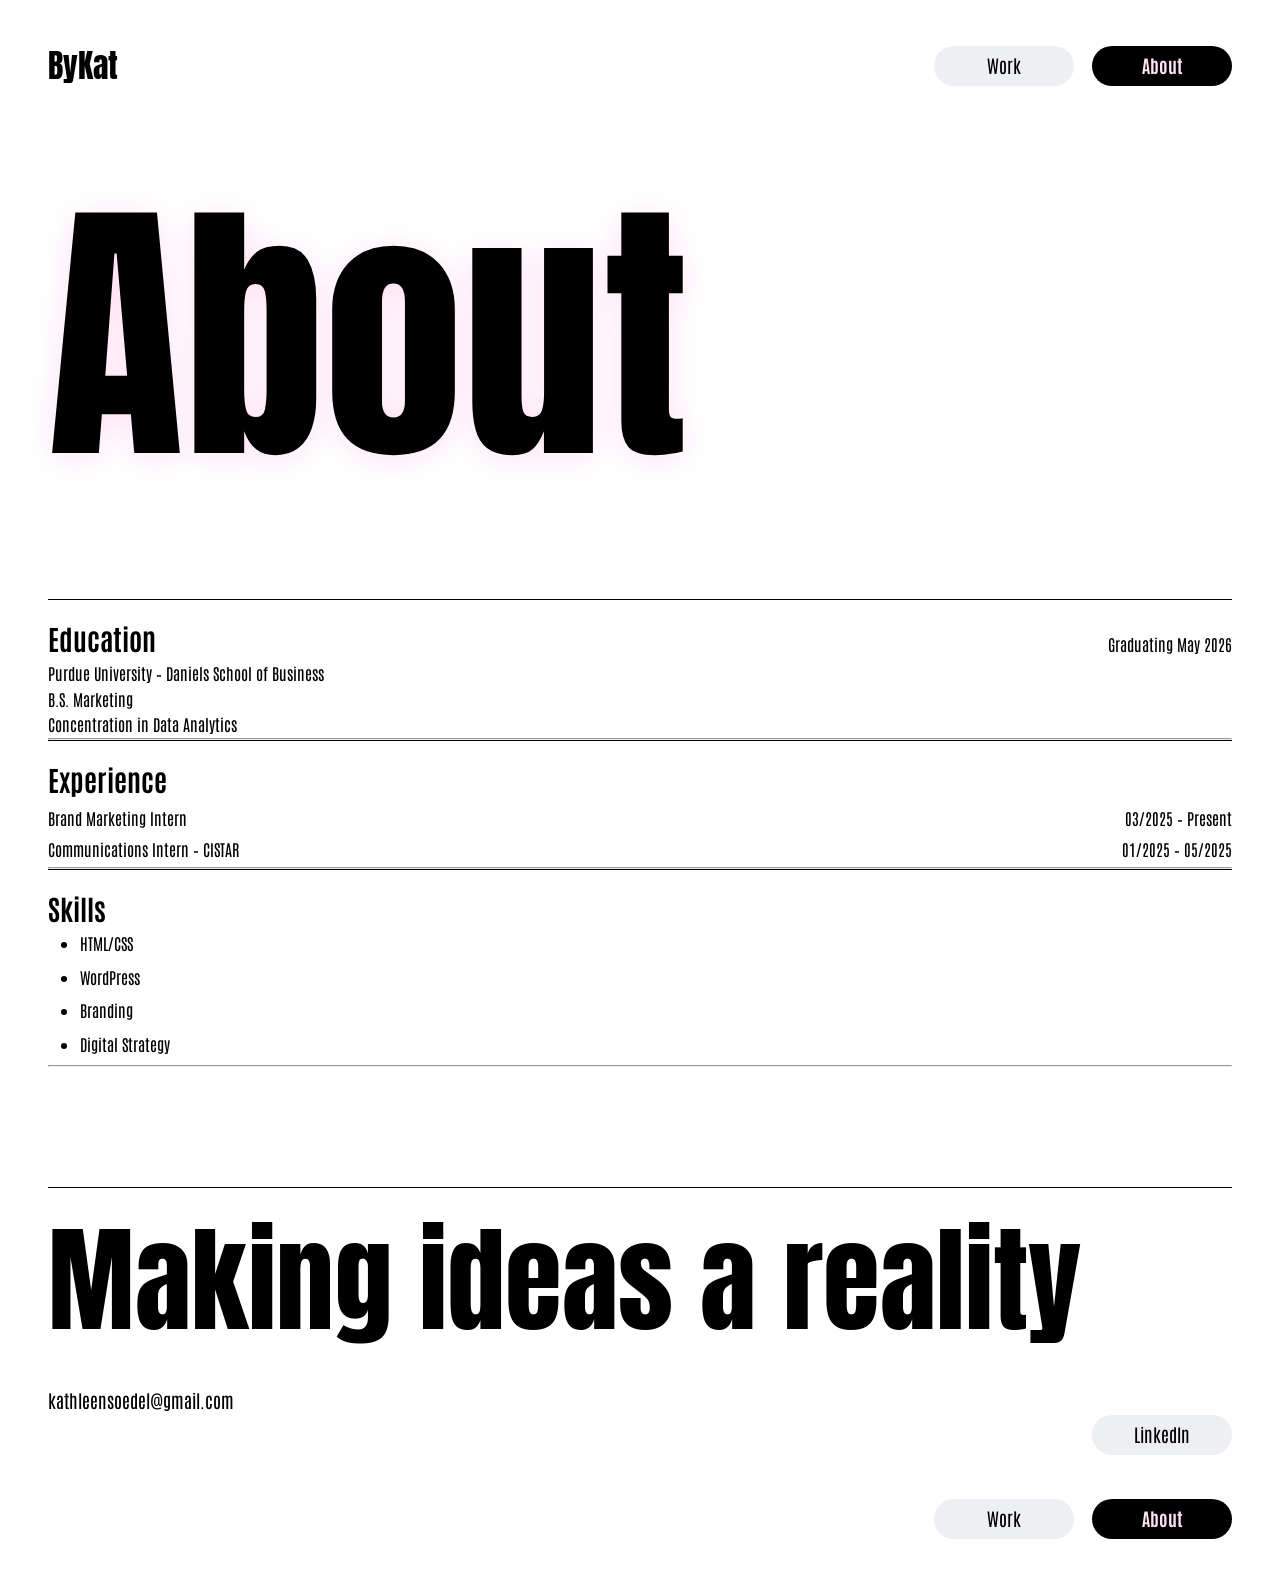
<file: about.html>
<!DOCTYPE html> 
<html lang="en">
<head>
  <meta charset="UTF-8" />
  <meta name="viewport" content="width=device-width, initial-scale=1.0" />
  <title>About</title>
  <link rel="stylesheet" href="styles.css" />
  <link href="https://fonts.googleapis.com/css2?family=Anton&family=Antonio:wght@400;700&display=swap" rel="stylesheet">
</head>
<body>
  <header class="navbar">
    <div class="logo">ByKat</div>
    <nav>
      <ul class="nav-links">
        <li><a href="index.html" class="nav-btn">Work</a></li>
        <li><a href="about.html" class="nav-btn active">About</a></li>
      </ul>
    </nav>
  </header>

  <main class="about-main">
    <section class="hero">About</section>

    <section class="about-section">
      <div class="section-header">
        <h2>Education</h2>
        <p class="section-date">Graduating May 2026</p>
      </div>
      <p>Purdue University – Daniels School of Business</p>
      <p>B.S. Marketing</p>
      <p>Concentration in Data Analytics</p>
    </section>

    <hr />

    <section class="about-section">
      <div class="section-header">
        <h2>Experience</h2>
      </div>
      <div class="job-entry">
        <div>
          <p>Brand Marketing Intern</p>
          <p>Communications Intern – CISTAR</p>
        </div>
        <div class="job-dates">
          <p>03/2025 – Present</p>
          <p>01/2025 – 05/2025</p>
        </div>
      </div>
    </section>

    <hr />

    <section class="about-section">
      <div class="section-header">
        <h2>Skills</h2>
      </div>
      <ul class="skills-list">
        <li>HTML/CSS</li>
        <li>WordPress</li>
        <li>Branding</li>
        <li>Digital Strategy</li>
      </ul>
    </section>

    <hr />
  </main>

  <footer class="footer-body">
    <div class="footer-left">
      <div class="footer-text">Making ideas a reality</div>
      <div class="footer-email">kathleensoedel@gmail.com</div>
    </div>
    <div class="footer-nav">
      <a href="https://www.linkedin.com/in/kathleen-soedel-81b916248/" class="linkedin-btn" target="_blank" rel="noopener noreferrer">LinkedIn</a>
      <ul class="nav-links">
        <li><a href="index.html" class="nav-btn">Work</a></li>
        <li><a href="about.html" class="nav-btn active">About</a></li>
      </ul>
    </div>
  </footer>
</body>
</html>
</file>
<file: styles.css>
/* Reset and Base Styles */
* {
  box-sizing: border-box;
  margin: 0;
  padding: 0;
}

body {
  font-family: 'Antonio', sans-serif;
  background-color: #ffffff;
  color: #000000;
  line-height: 1.6;
  padding: 0 48px;
}

img {
  max-width: 100%;
  height: auto;
  display: block;
}

/* Typography */
.logo {
  font-family: 'Anton', sans-serif;
  font-size: 32px;
}

.hero {
  font-family: 'Anton', sans-serif;
  font-size: 280px;
  text-shadow: 0px 4px 32px #FFE2F3;
  margin-bottom: 40px;
}

/* Navigation */
.navbar {
  display: flex;
  justify-content: space-between;
  align-items: center;
  padding-top: 40px;
  padding-bottom: 20px;
}

.nav-links {
  display: flex;
  gap: 18px;
  list-style: none;
}

.nav-btn {
  display: inline-flex;            /* Ensures consistent sizing */
  justify-content: center;
  align-items: center;
  width: 140px;
  height: 40px;
  border-radius: 20px;
  border: none;
  font-size: 18px;
  font-family: 'Antonio', sans-serif;
  cursor: pointer;
  background-color: #EEEFF2;
  color: #000000;
  text-decoration: none;           /* Removes underline */
  transition: background-color 0.3s ease, color 0.3s ease;
}

.nav-btn:hover {
    background-color: #FFE2F3;
    color: #000000;
}

.nav-btn.active {
  background-color: #000000;
  color: #FFE2F3;
  font-weight: bold;
}


/* Tabs */
.tabs {
  display: flex;
  gap: 64px;
  margin-bottom: 16px
}

.tab-btn {
  border: none;
  font-size: 18px;
  font-family: 'Antonio', sans-serif;
  cursor: pointer;
  background-color: #ffffff;
  color: #808080;
  transition: background-color 0.3s ease, color 0.3s ease;
}

.tab-btn.active {
  background-color: #ffffff;
  color: #000000;
  font-weight: bold;
}

.tab-btn.active::before {
    content: '[';
    margin: 0 4px;
}
.tab-btn.active::after {
    content: ']';
  margin: 0 4px;
}

/* Project List */
.project-list {
  display: flex;
  flex-direction: column;
  gap: 48px;
}

.project-card {
  display: flex;
  justify-content: space-between;
  align-items: center;
  border-top: 1px solid #000000;
  padding-bottom: 24px;
}

.project-info h2 {
  font-family: 'Anton', sans-serif;
  font-size: 48px;
  margin-top: 8px;
}

.project-info p {
  font-family: 'Antonio', sans-serif;
  font-size: 32px;
  margin-top: 8px;
}

.project-meta {
  display: flex;
  gap: 8px;
  margin-top: 64px;
  font-family: 'Antonio', sans-serif;
  font-size: 18px;
  color: #000000;
}

.project-meta span.value {
  color: #808080;
;
}

.project-img {
  width: 320px;
  height: auto;
  cursor: pointer;
}

/* Footer */

.footer-body {
  display: flex;
  justify-content: space-between;
  align-items: flex-start;
  margin-top: 120px;
  border-top: 1px solid #000000;
  flex-wrap: wrap;
}

.footer-left {
  display: flex;
  flex-direction: column;
  align-items: flex-start;
}

.footer-text {
  font-family: 'Anton', sans-serif;
  font-size: 116px;
}

.footer-email {
  font-family: 'Antonio', sans-serif;
  font-size: 18px;
  color: #000000;
  margin-top: 12px;
}

.footer-nav {
  display: flex;
  flex-direction: column;
  align-items: flex-end;
  justify-content: flex-end;
  text-align: right;
  gap: 12px;
  margin-left: auto;
  margin-bottom: 32px;
}

.footer-nav .nav-links {
  display: flex;
  gap: 18px;
}

.linkedin-btn {
    display: inline-flex;            /* Ensures consistent sizing */
  justify-content: center;
  align-items: center;
    width: 140px;
  height: 40px;
  border-radius: 20px;
  border: none;
  font-size: 18px;
  font-family: 'Antonio', sans-serif;
  margin-bottom: 32px;
  cursor: pointer;
  text-align: center;
  background-color: #EEEFF2;
  color: #000000;
  text-decoration: none;
  transition: background-color 0.3s ease, color 0.3s ease;
}

.linkedin-btn:hover {
    background-color: #000000;
    color: #FFE2F3;
}


.section-header {
  display: flex;
  justify-content: space-between;
  align-items: baseline;
  border-top: 1px solid #000000;
  padding-top: 16px;
}

.section-header h2 {
  font-size: 28px;
  font-weight: bold;
  margin: 0;
}

.section-date {
  font-size: 16px;
  font-family: 'Antonio', sans-serif;
}

.job-entry {
  display: flex;
  justify-content: space-between;
  gap: 2rem;
}

.job-entry p {
  margin: 0.3rem 0;
}

.job-dates {
  text-align: right;
}

.skills-list {
  padding-left: 32px;
  margin: 0;
}

.skills-list li {
  margin-bottom: 0.5rem;
  font-family: 'Antonio', sans-serif;
}

/* Responsive */
@media (max-width: 1024px) {
  .hero {
    font-size: 180px;
  }

  .footer-text {
    font-size: 72px;
  }
}

@media (max-width: 768px) {
  .hero {
    font-size: 120px;
  }

  .navbar {
    flex-direction: column;
    align-items: flex-start;
  }

  .nav-links {
    flex-direction: column;
    align-items: flex-start;
  }

  .project-card {
    flex-direction: column;
    align-items: flex-start;
  }

  .project-img {
    width: 100%;
  }

  .footer-text {
    font-size: 56px;
  }
}

/* Container */
.container {
  max-width: 1100px;
  margin: 0 auto;
  padding: 0 20px;
}

/* Header */
.project-header {
  text-align: center;
  margin-bottom: 2rem;
}
.project-title {
  font-size: 3rem;
  font-weight: 700;
  margin-bottom: 0.5rem;
}
.project-year {
  font-size: 1rem;
  color: #666;
}

/* Rows */
.project-row {
  display: flex;
  align-items: center;
  gap: 2rem;
  margin-bottom: 4rem;
}

/* Alternate layout automatically */
.project-row:nth-child(even) {
  flex-direction: row-reverse;
}

/* Text */
.project-text {
  flex: 1;
}
.project-text h2 {
  font-size: 1.75rem;
  margin-bottom: 1rem;
}
.project-text p {
  line-height: 1.6;
  font-size: 1.05rem;
  color: #333;
}

/* Image */
.project-image {
  flex: 1;
}
.project-image img {
  width: 100%;
  height: auto;
  border-radius: 8px;
}

/* Responsive */
@media (max-width: 768px) {
  .project-row {
    flex-direction: column;
  }
  .project-row:nth-child(even) {
    flex-direction: column;
  }
}
</file>
